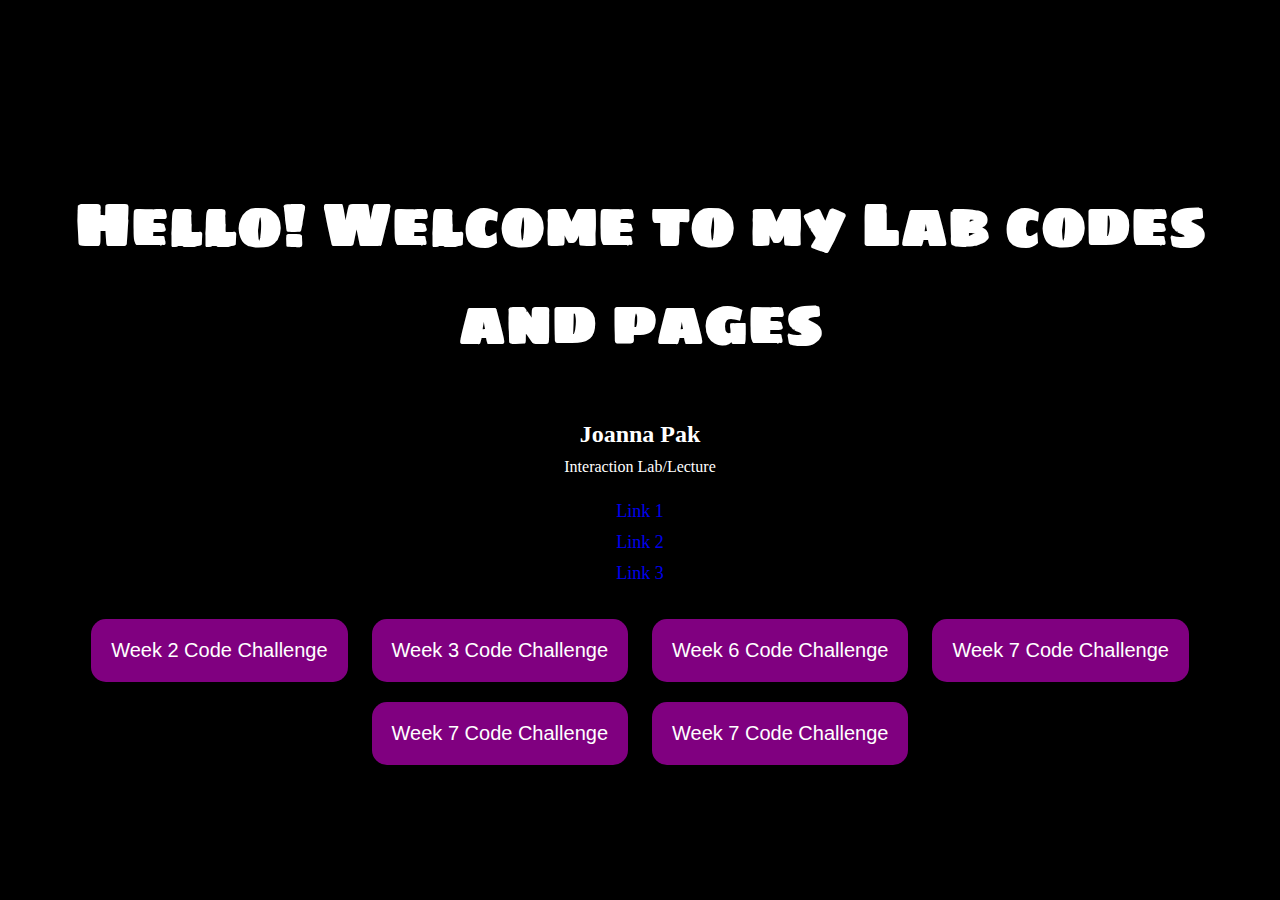
<file: index.html>
<!DOCTYPE html>
<html lang="en">
<head>
    <meta charset="UTF-8">
    <meta name="viewport" content="width=device-width, initial-scale=1.0">
    <link rel="stylesheet" href="index.css">


    <link rel="preconnect" href="https://fonts.googleapis.com">
	<link rel="preconnect" href="https://fonts.gstatic.com" crossorigin>
	<link href="https://fonts.googleapis.com/css2?family=Sigmar+One&display=swap" rel="stylesheet">

	<link rel="preconnect" href="https://fonts.googleapis.com">
	<link rel="preconnect" href="https://fonts.gstatic.com" crossorigin>
	<link href="https://fonts.googleapis.com/css2?family=Spline+Sans+Mono:ital,wght@0,300..700;1,300..700&display=swap" rel="stylesheet">
	
    
    <title>Interaction Lab/Lecture</title>
</head>
<body>
    <div class="content">
        <h1>Hello! Welcome to my Lab codes and pages</h1>

        <h2>Joanna Pak</h2>

        <p>Interaction Lab/Lecture</p>

        <div class="links">
            <a href="Lecture Week 1/link1.html">Link 1</a>
            <a href="Lecture Week 1/link2.html">Link 2</a>
            <a href="Lecture Week 1/link3.html">Link 3</a>
        </div>

        <button onclick="window.location.href='Lecture Week 2/example-demo-1.html'">Week 2 Code Challenge</button>
        <button onclick="window.location.href='Lecture Week 3/example-demo-1 (1).html'">Week 3 Code Challenge</button>
        <button onclick="window.location.href='Lecture Week 6/lecture6.html'">Week 6 Code Challenge</button>        
        <button onclick="window.location.href='Lecture Week 7/index.html'">Week 7 Code Challenge</button>                <button onclick="window.location.href='Lecture Week 7/index.html'">Week 7 Code Challenge</button>        
        <button onclick="window.location.href='Lecture Week 8/index.html'">Week 7 Code Challenge</button>        


    </div>
</body>
</html>
</file>
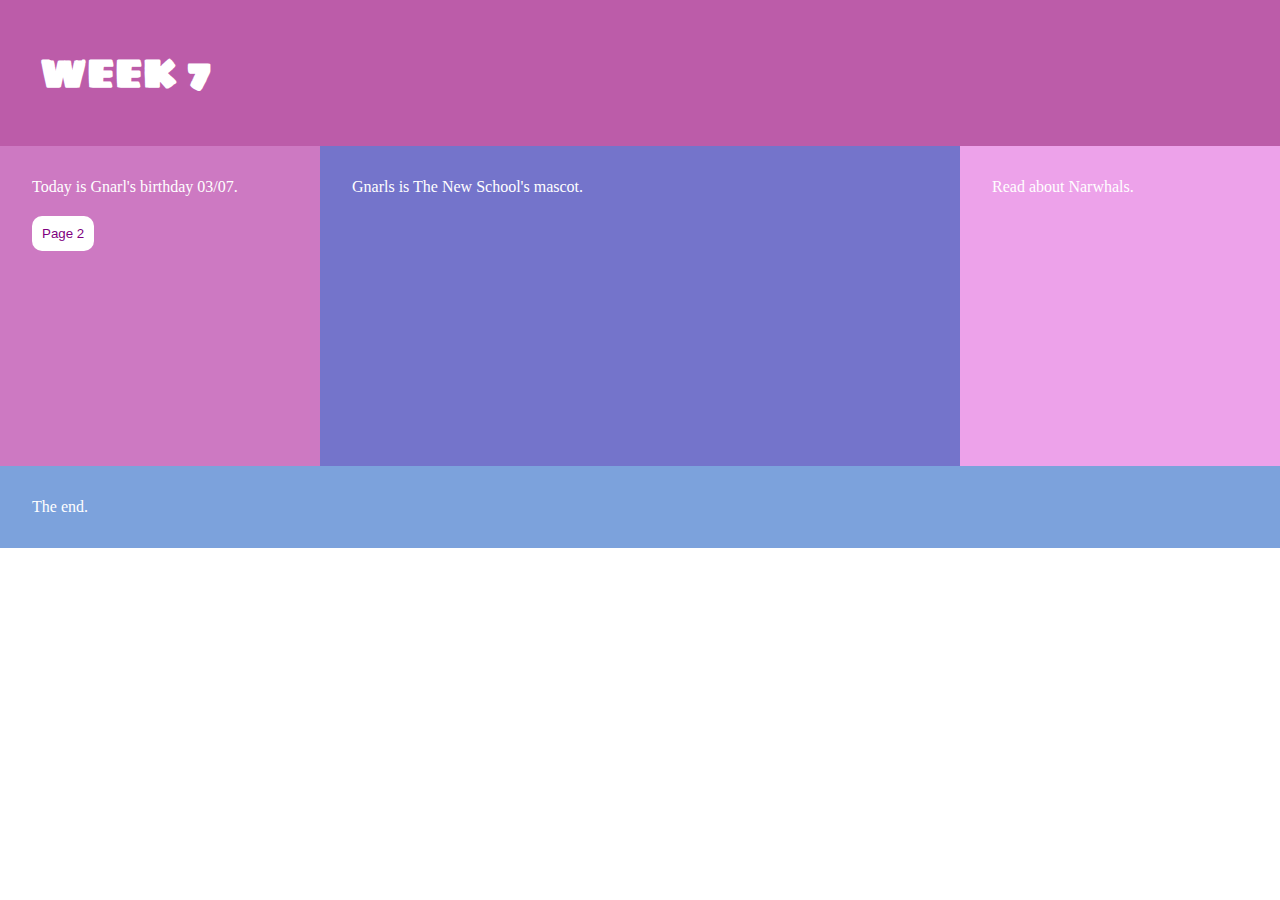
<file: Lecture Week 7/index.html>
<!DOCTYPE html>
<html lang="en">
<head>
    <meta charset="UTF-8">
    <meta name="viewport" content="width=device-width, initial-scale=1.0">
    <link rel="stylesheet" href="index.css">

    <link rel="preconnect" href="https://fonts.googleapis.com">
	<link rel="preconnect" href="https://fonts.gstatic.com" crossorigin>
	<link href="https://fonts.googleapis.com/css2?family=Sigmar+One&display=swap" rel="stylesheet">

	<link rel="preconnect" href="https://fonts.googleapis.com">
	<link rel="preconnect" href="https://fonts.gstatic.com" crossorigin>
	<link href="https://fonts.googleapis.com/css2?family=Spline+Sans+Mono:ital,wght@0,300..700;1,300..700&display=swap" rel="stylesheet">

    <title>Flexbox</title>

</head>
<body>
    <div class="envelope">
        <header>
            WEEK 7
        </header>
        <section>
            <div class="sidecol">
                Today is Gnarl's birthday 03/07.
                <button onclick="window.location.href='lectureweek7.html'">Page 2</button>        

            </div>
            <div class="maincol">
                Gnarls is The New School's mascot. 
            </div>
            <div class="sidecol2">
                Read about Narwhals.
            </div>
        </section>

        <div class="bigfoot">
            <footer>
                The end.
            </footer>
        </div>
    </div>
</body>
</html>
</file>
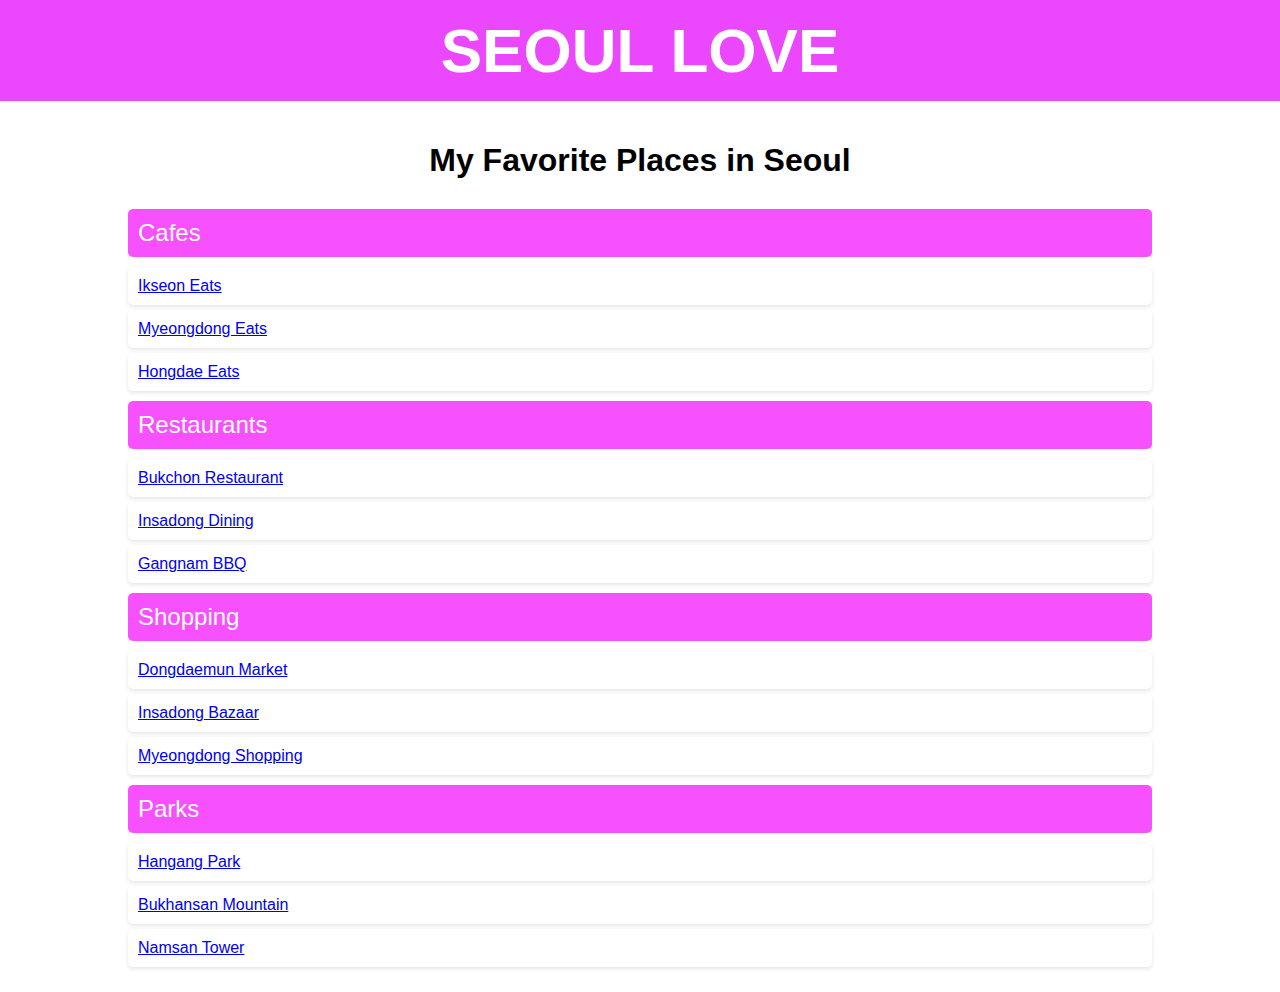
<file: Lecture Week 8/index.html>
<!DOCTYPE html>
<html lang="en">
<head>
    <meta charset="UTF-8">
    <meta name="viewport" content="width=device-width, initial-scale=1.0">
    <title>My Favorite Places in Seoul</title>
    <style>
        body, html {
            margin: 0;
            padding: 0;
            font-family: Arial, sans-serif;
            background-color: #ffffff;
        }

        .header {
            position: sticky;
            top: 0;
            background-color: #ea47ff;
            color: white;
            padding: 15px 0;
            text-align: center;
            font-size: 62px;
            font-weight: bold;
            z-index: 1000;

        }

        .container {
            width: 80%;
            margin: 0 auto;
            padding: 20px;
        }

        h1 {
            text-align: center;
            margin-bottom: 30px;
        }

        .category {
            font-size: 24px;
            background-color: #f650ff;
            color: white;
            padding: 10px;
            margin: 10px 0;
            border-radius: 5px;
        }

        .category.sticky {
            position: sticky;
            top: 0;
            background-color: #ff47f3;
            box-shadow: 0 4px 6px rgba(0, 0, 0, 0.1);
        }

        .places-list {
            list-style-type: none;
            padding-left: 0;
            margin: 0;
        }

        .places-list li {
            background-color: white;
            margin: 5px 0;
            padding: 10px;
            border-radius: 5px;
            box-shadow: 0 2px 4px rgba(0, 0, 0, 0.1);
            transition: transform 0.3s ease;
        }

        .places-list li:hover {
            transform: translateX(10px);
        }

        .category-title {
            margin-top: 30px;
            font-size: 28px;
            text-align: center;
        }

    </style>
</head>
<body>

    <div class="header">
        SEOUL LOVE
    </div>

    <div class="container">
        <h1>My Favorite Places in Seoul</h1>
        
        <div class="category">
            Cafes
        </div>
        <ul class="places-list">
            <li><a href="#ikseon-eats">Ikseon Eats</a></li>
            <li><a href="#myeongdong-eats">Myeongdong Eats</a></li>
            <li><a href="#hongdae-eats">Hongdae Eats</a></li>
        </ul>

        <div class="category">
            Restaurants
        </div>
        <ul class="places-list">
            <li><a href="#bukchon-restaurant">Bukchon Restaurant</a></li>
            <li><a href="#insadong-dining">Insadong Dining</a></li>
            <li><a href="#gangnam-bbq">Gangnam BBQ</a></li>
        </ul>

        <div class="category">
            Shopping
        </div>
        <ul class="places-list">
            <li><a href="#dongdaemun-market">Dongdaemun Market</a></li>
            <li><a href="#insadong-bazaar">Insadong Bazaar</a></li>
            <li><a href="#myeongdong-shopping">Myeongdong Shopping</a></li>
        </ul>

        <div class="category">
            Parks
        </div>
        <ul class="places-list">
            <li><a href="#hangang-park">Hangang Park</a></li>
            <li><a href="#bukhansan-mountain">Bukhansan Mountain</a></li>
            <li><a href="#namsan-tower">Namsan Tower</a></li>
        </ul>

    </div>

</body>
</html>
</file>
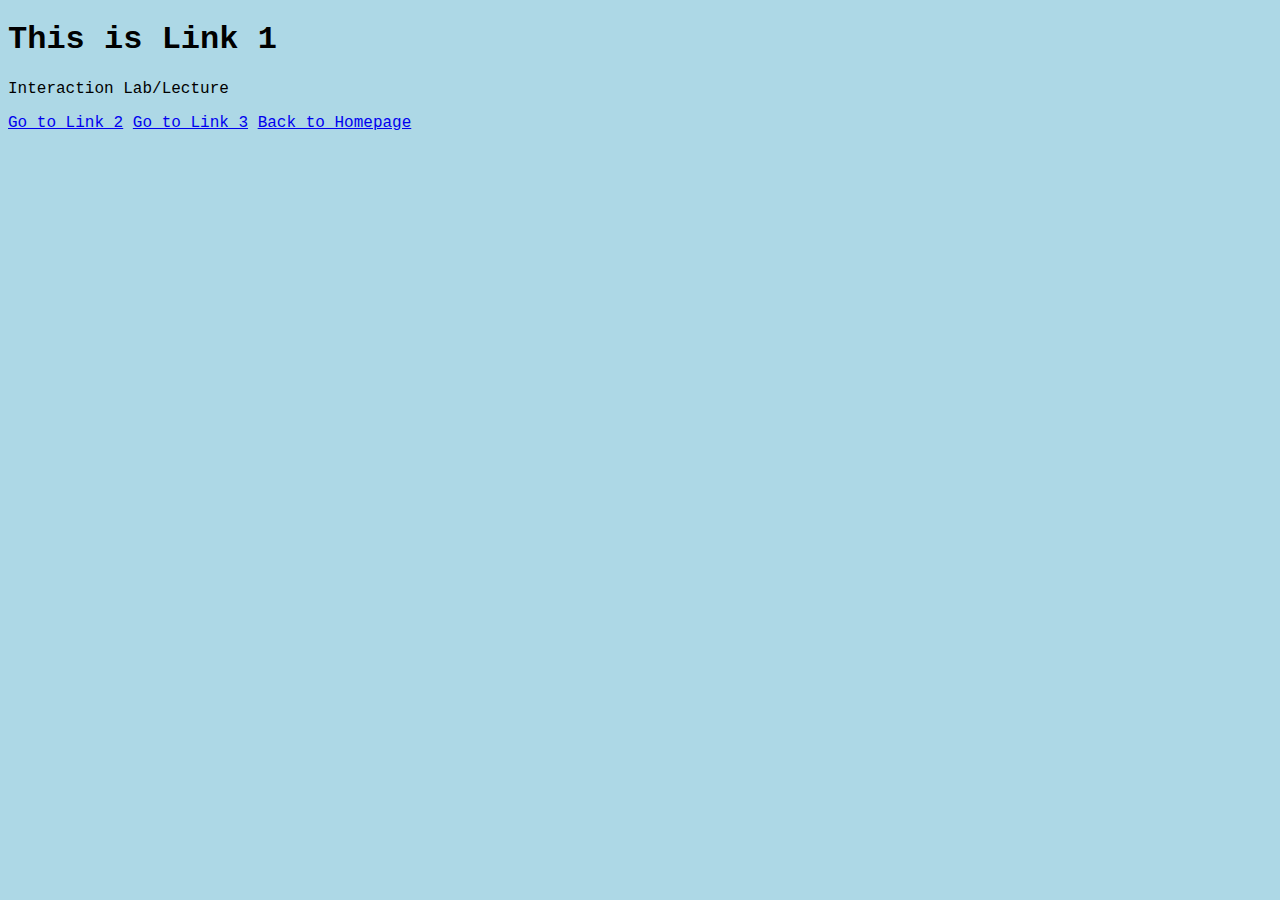
<file: link1.html>
<!DOCTYPE html>
<html lang="en"> 
<head>
    <meta charset="UTF-8">
    <meta name="viewport" content="width=device-width, initial-scale=1.0">
    <title>Interaction Lab/Lecture</title>
</head>
<body>
    <style>
        body{
            background-color: lightblue;
            font-family: 'Courier New', Courier, monospace;
        }
    </style>

    <h1>This is Link 1</h1>
    <p>Interaction Lab/Lecture</p>

    <a href="link2.html">Go to Link 2</a>
    <a href="link3.html">Go to Link 3</a>
    <a href="index.html">Back to Homepage</a>
</body>

</html>
</file>
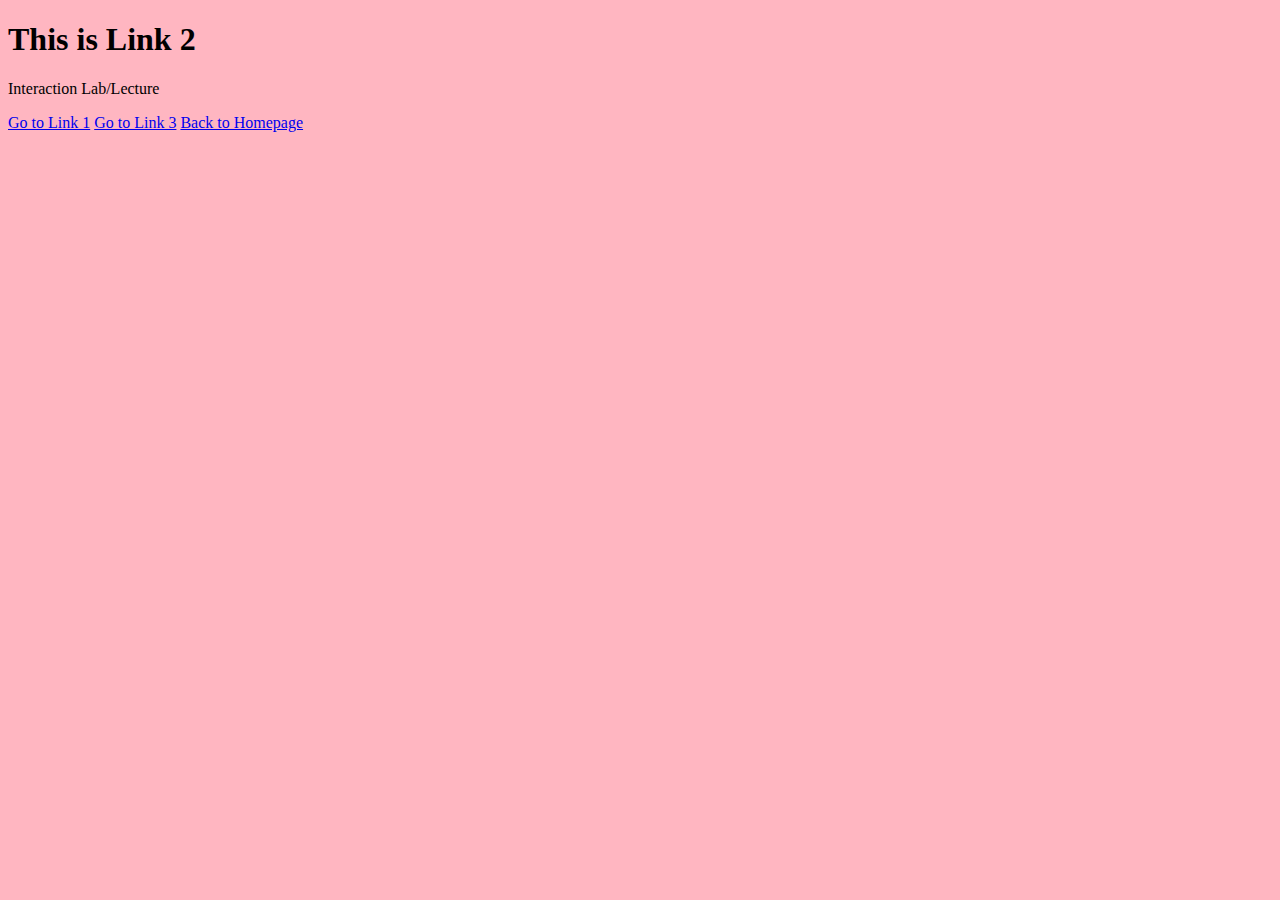
<file: link2.html>
<!DOCTYPE html>
<html lang="en"> 
<head>
    <meta charset="UTF-8">
    <meta name="viewport" content="width=device-width, initial-scale=1.0">
    <title>Interaction Lab/Lecture</title>
</head>
<body>

    <style>
        body{
            background-color: lightpink;
            font-family: 'Times New Roman', Times, serif;
        }
    </style>

    
    <h1>This is Link 2</h1>
    <p>Interaction Lab/Lecture</p>
    <a href="link1.html">Go to Link 1</a>
    <a href="link3.html">Go to Link 3</a>
    <a href="index.html">Back to Homepage</a>
</body>    
</html>
</file>
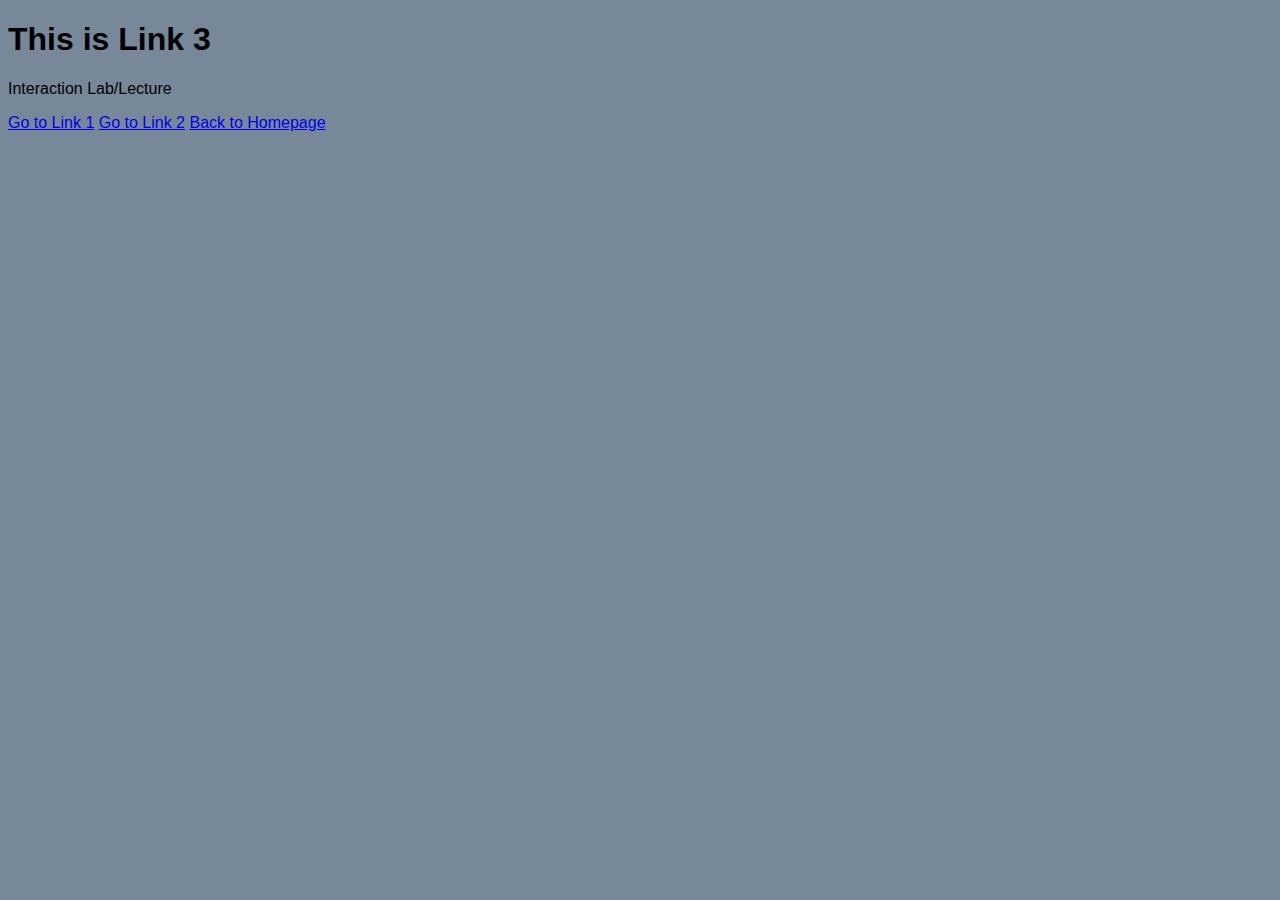
<file: link3.html>
<!DOCTYPE html>
<html lang="en"> 
<head>
    <meta charset="UTF-8">
    <meta name="viewport" content="width=device-width, initial-scale=1.0">
    <title>Interaction Lab/Lecture</title>
</head>
<body>

    <style>
        body {
            background-color: lightslategray;
            font-family: Impact, Haettenschweiler, 'Arial Narrow Bold', sans-serif;
        }
    </style>
    
    <h1>This is Link 3</h1>
    <p>Interaction Lab/Lecture</p>
    <a href="link1.html">Go to Link 1</a>
    <a href="link2.html">Go to Link 2</a>
    <a href="index.html">Back to Homepage</a>
</body>    
</html>
</file>
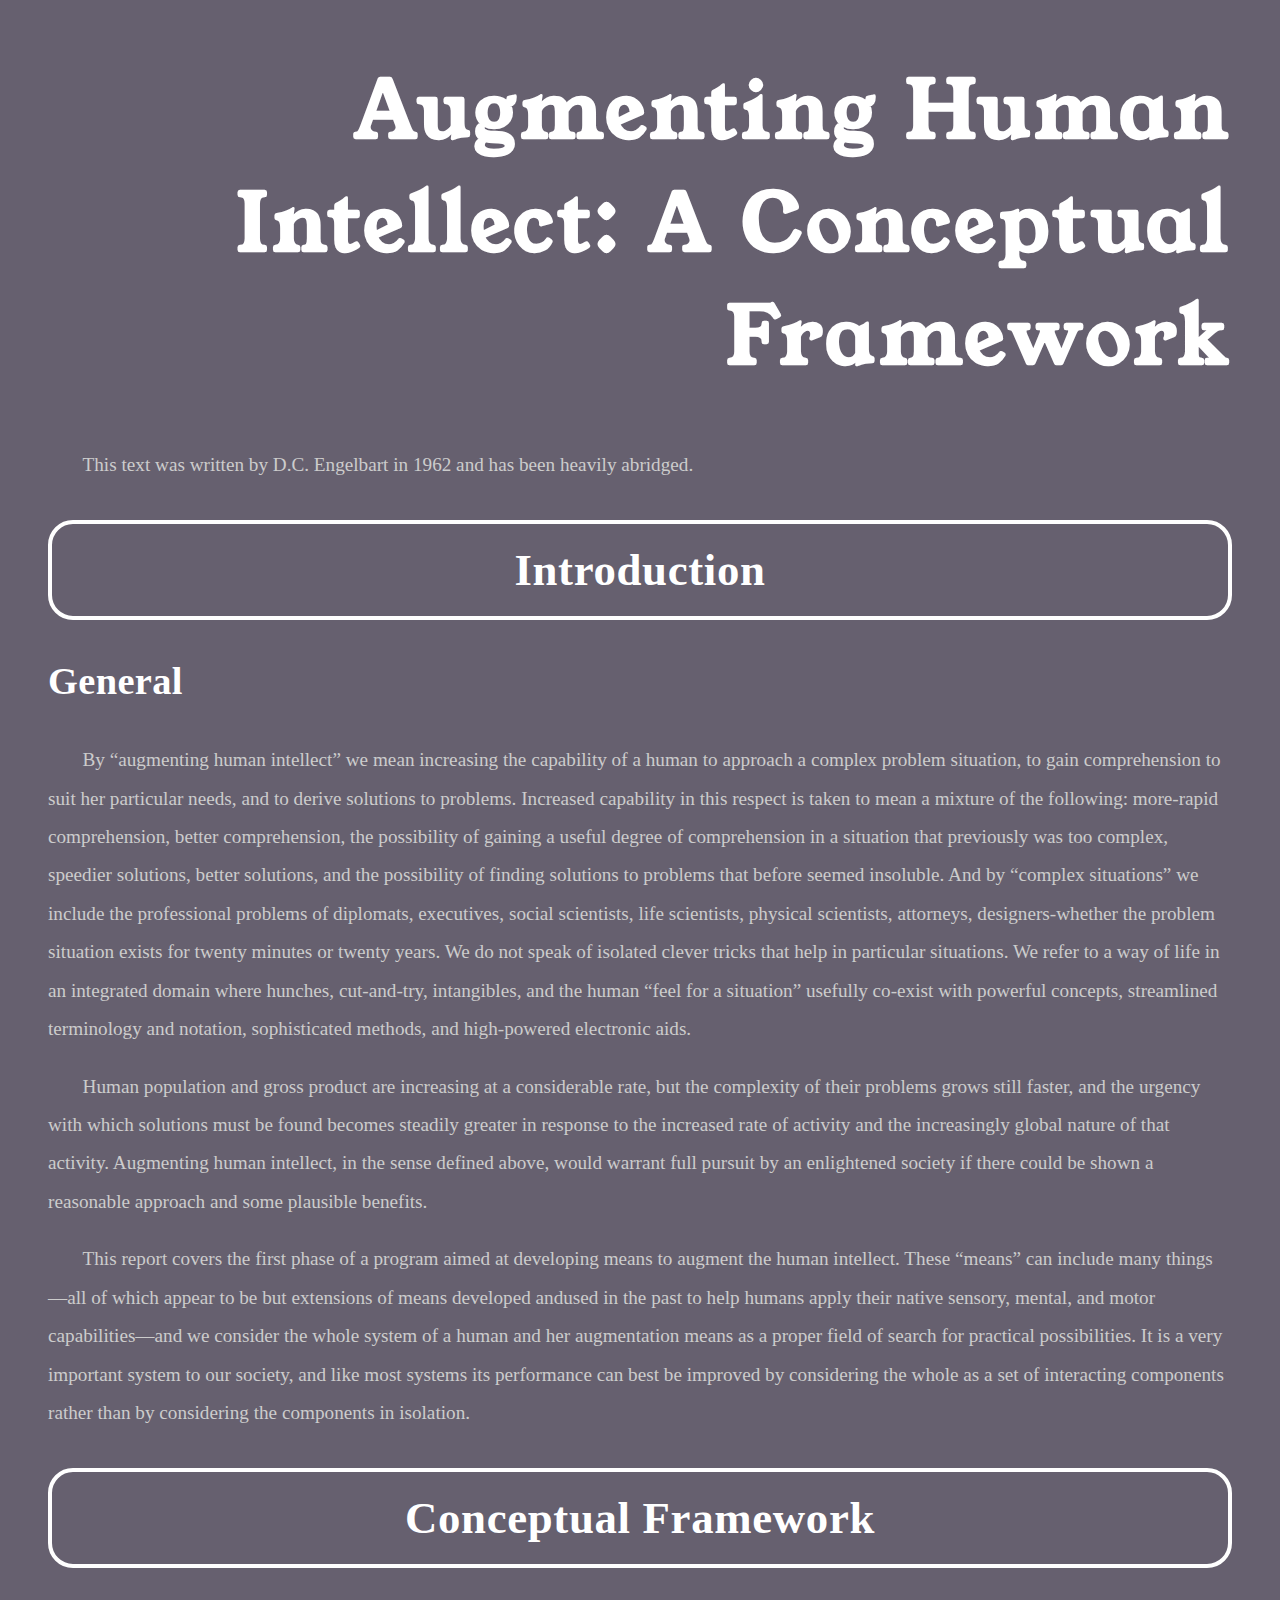
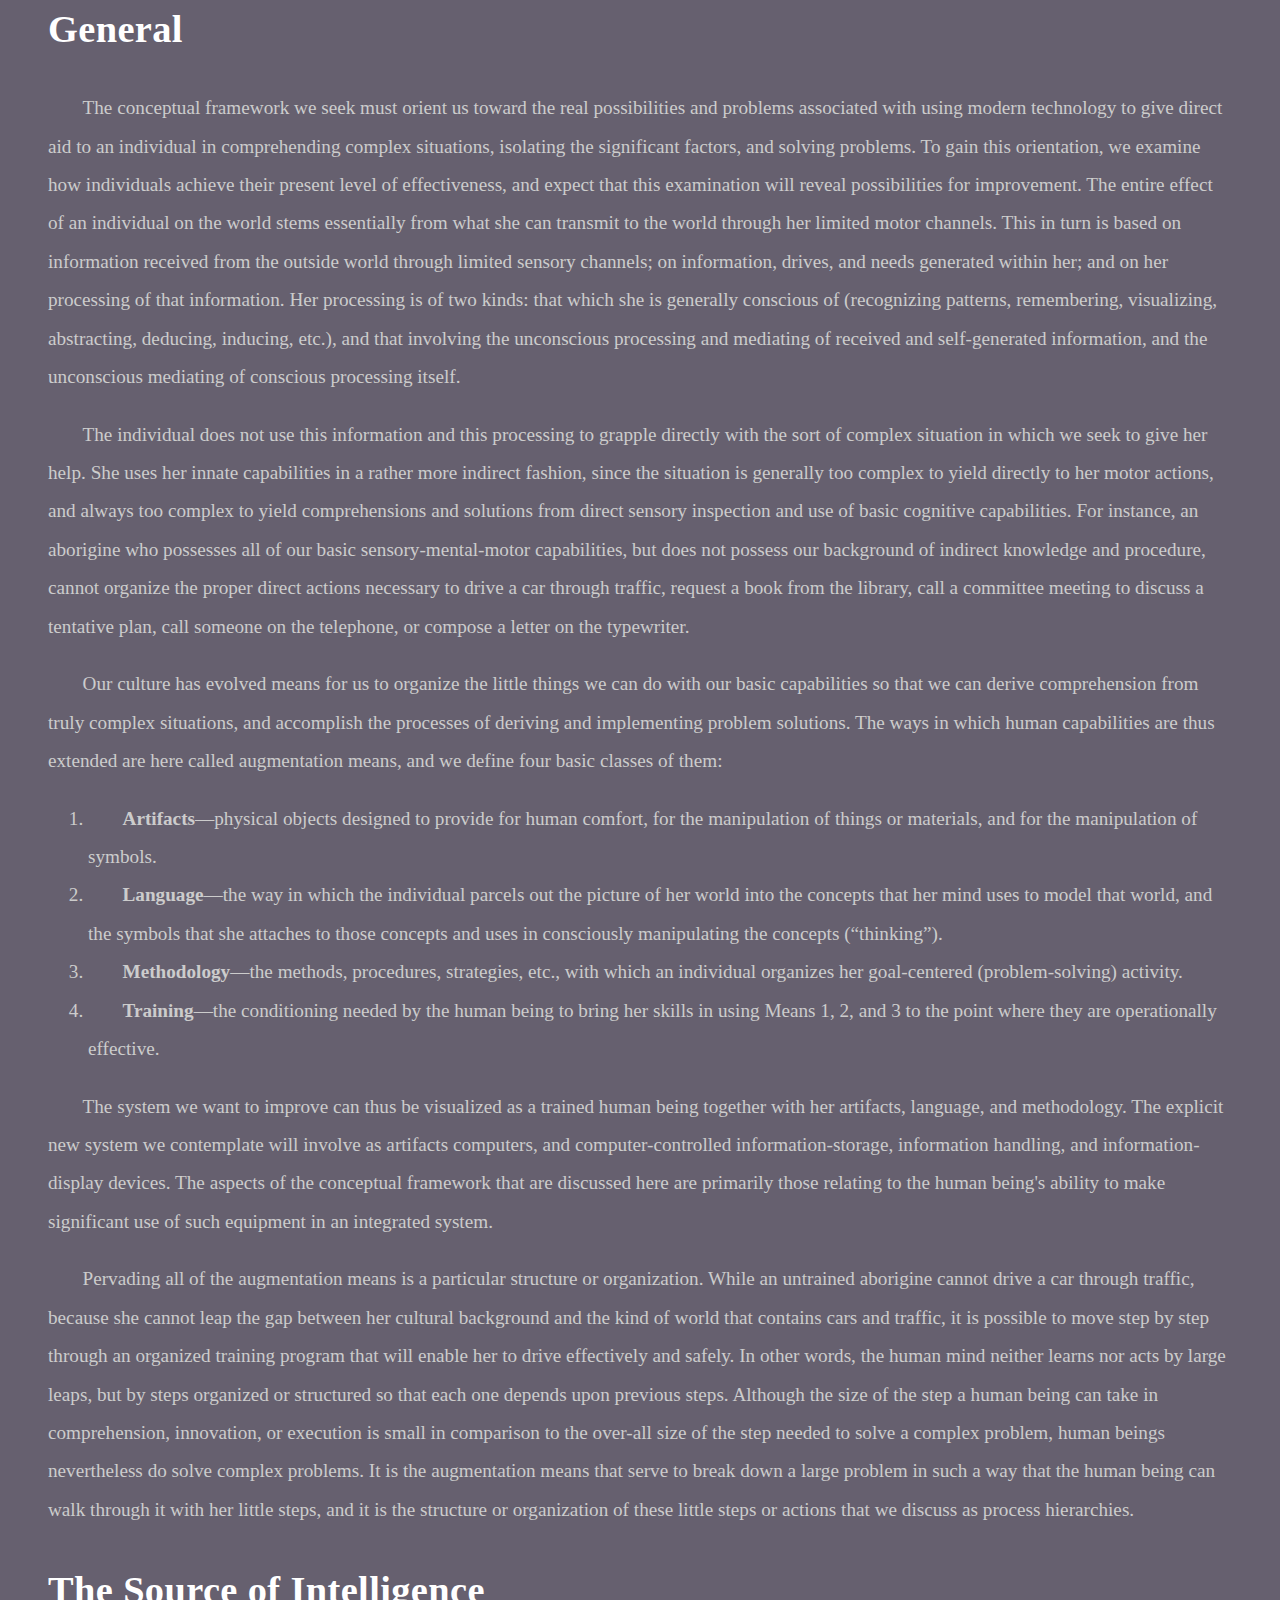
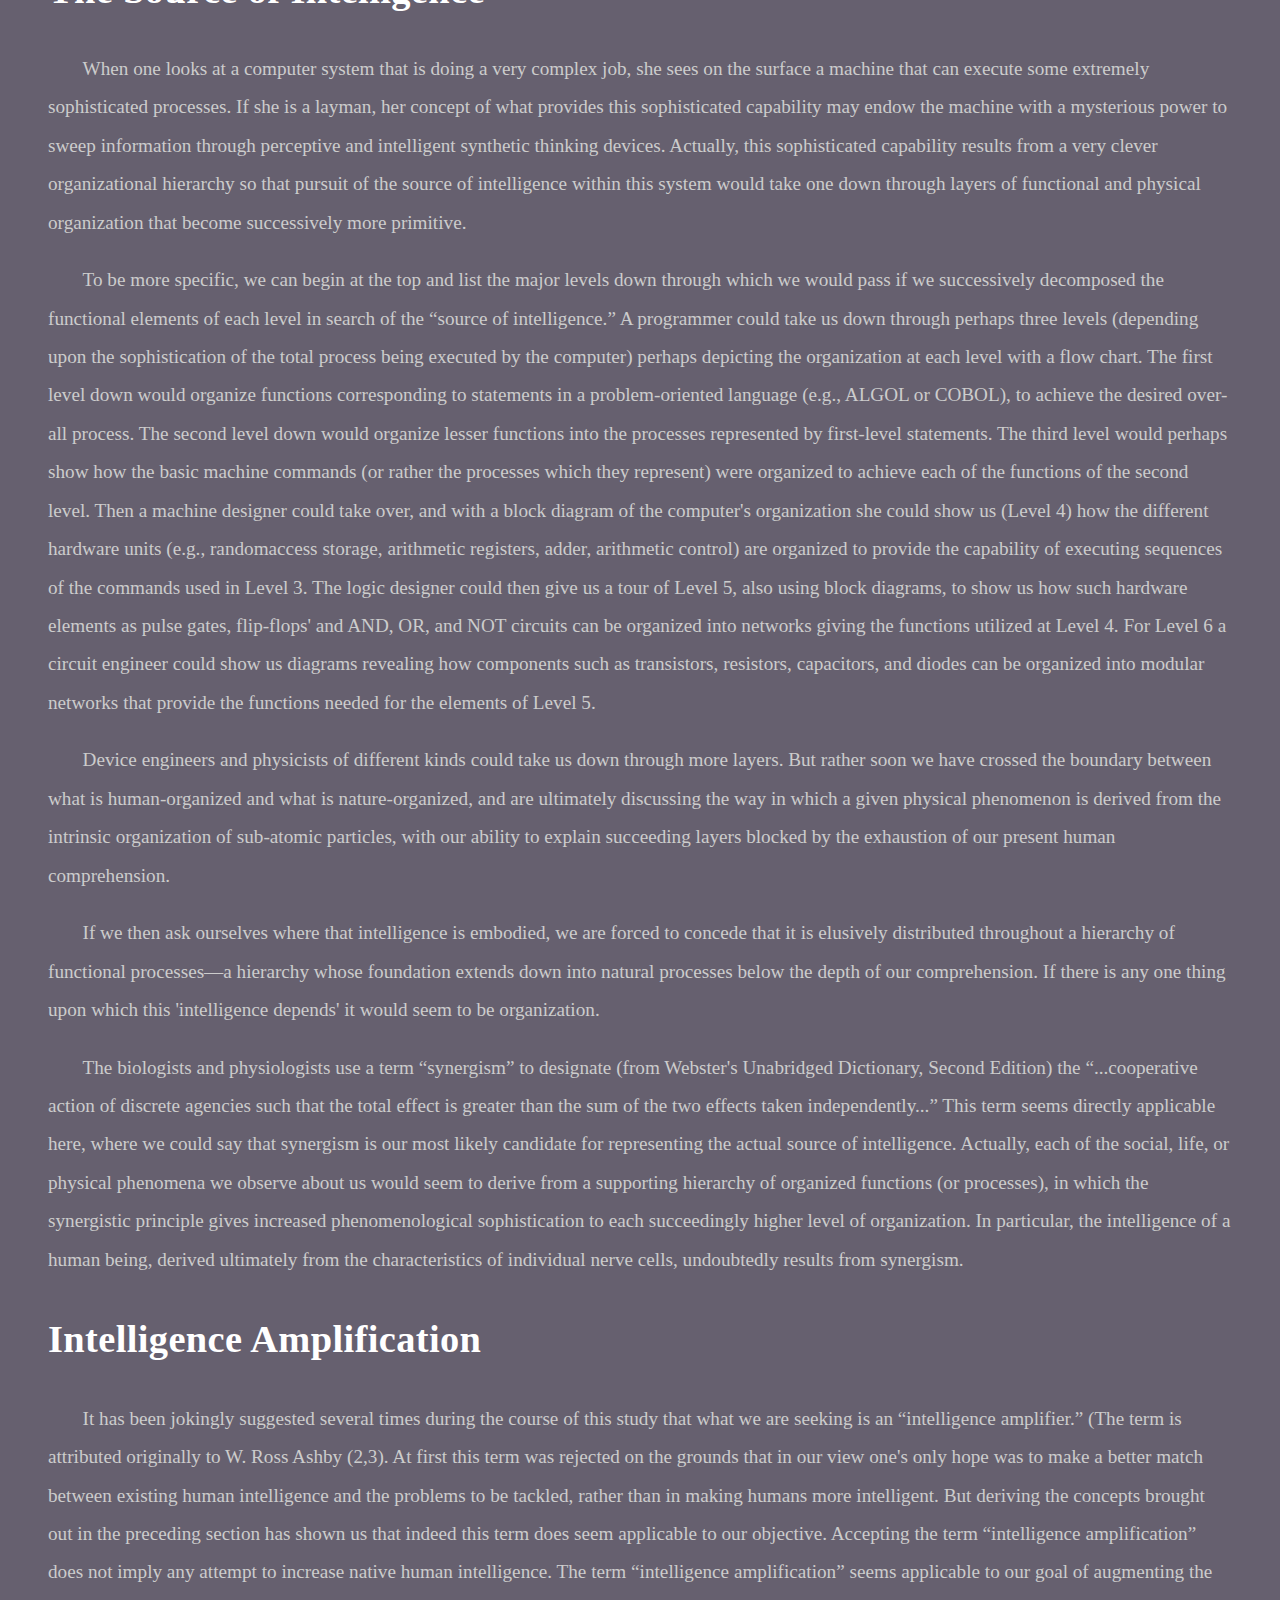
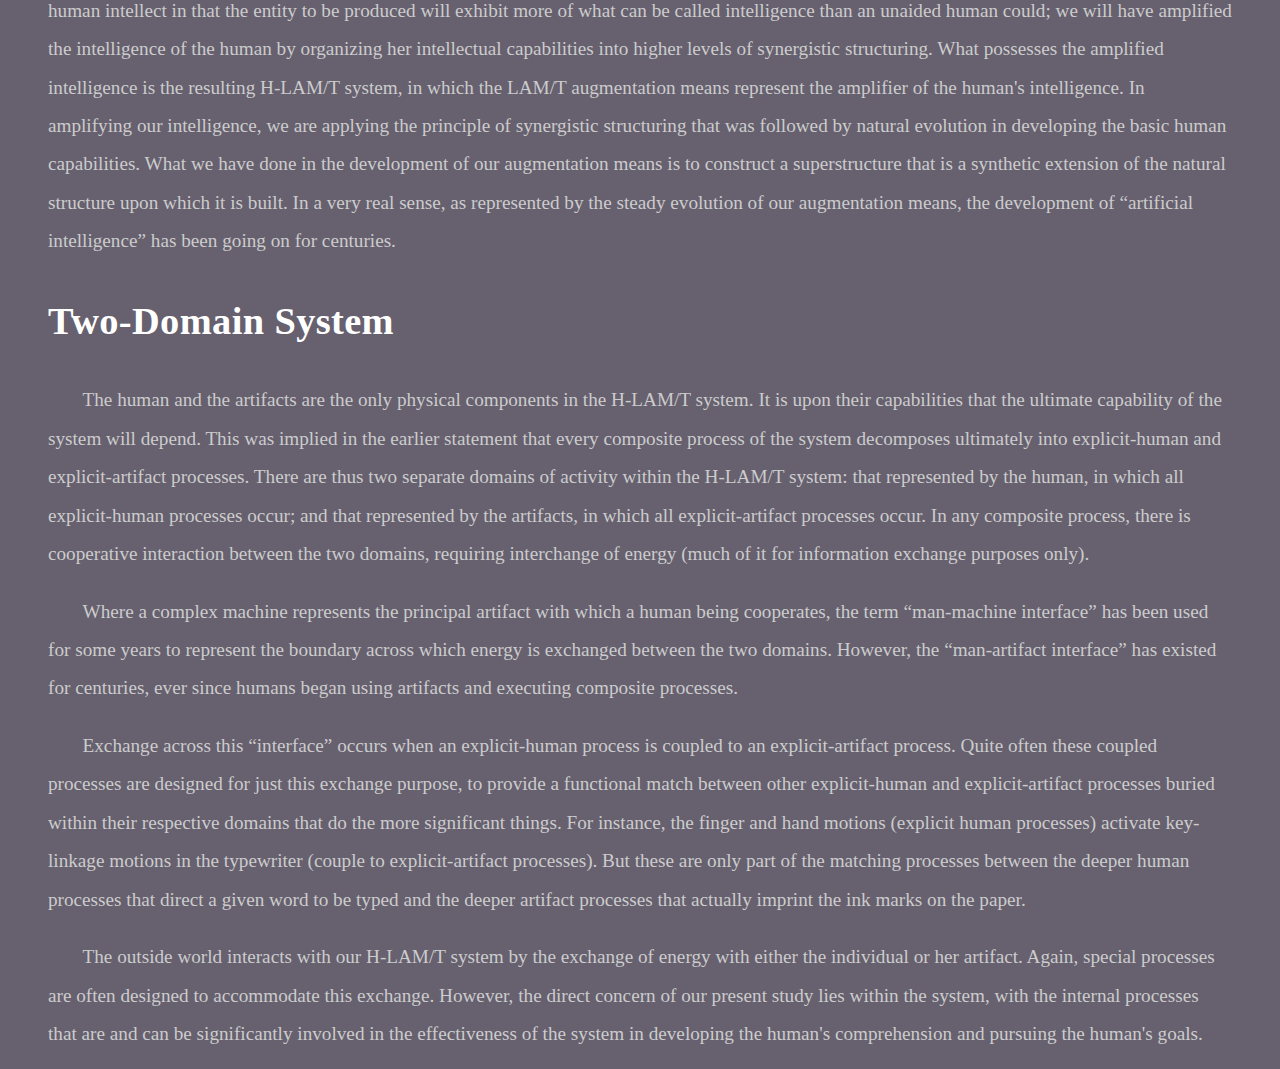
<file: Lecture Week 2/example-demo-1.html>
<!DOCTYPE html>
<html lang="en">
<head>
	<meta charset="UTF-8">
	<meta name="viewport" content="width=device-width, initial-scale=1.0">
	<title>A complete HTML document with an external CSS stylesheet</title>

	<!-- You will need a stylesheet titled main.css in the same folder as your .html document -->
	<link rel="stylesheet" href="main.css">
	
	<link rel="preconnect" href="https://fonts.googleapis.com">
	<link rel="preconnect" href="https://fonts.gstatic.com" crossorigin>
	<link href="https://fonts.googleapis.com/css2?family=Young+Serif&display=swap" rel="stylesheet">

</head>
<body>
	<h1>Augmenting Human Intellect: A Conceptual Framework</h1>
	<p>This text was written by D.C. Engelbart in 1962 and has been heavily abridged.</p>
	<h2>Introduction</h2>
	<h3>General</h3>
	<p>By “augmenting human intellect” we mean increasing the capability of a human to approach a complex problem situation, to gain comprehension to suit her particular needs, and to derive solutions to problems. Increased capability in this respect is taken to mean a mixture of the following: more-rapid comprehension, better comprehension, the possibility of gaining a useful degree of comprehension in a situation that previously was too complex, speedier solutions, better solutions, and the possibility of finding solutions to problems that before seemed insoluble. And by “complex situations” we include the professional problems of diplomats, executives, social scientists, life scientists, physical scientists, attorneys, designers-whether the problem situation exists for twenty minutes or twenty years. We do not speak of isolated clever tricks that help in particular situations. We refer to a way of life in an integrated domain where hunches, cut-and-try, intangibles, and the human “feel for a situation” usefully co-exist with powerful concepts, streamlined terminology and notation, sophisticated methods, and high-powered electronic aids.</p>
	<p>Human population and gross product are increasing at a considerable rate, but the complexity of their problems grows still faster, and the urgency with which solutions must be found becomes steadily greater in response to the increased rate of activity and the increasingly global nature of that activity. Augmenting human intellect, in the sense defined above, would
	warrant full pursuit by an enlightened society if there could be shown a reasonable approach and some plausible benefits.</p>
	<p>This report covers the first phase of a program aimed at developing means to augment the human intellect. These “means” can include many things—all of which appear to be but extensions of means developed andused in the past to help humans apply their native sensory, mental, and motor capabilities—and we consider the whole system of a human and her augmentation means as a proper field of search for practical possibilities. It is a very important system to our society, and like most systems its performance can best be improved by considering the whole as a set of interacting components rather than by considering the components in isolation.</p>
	<h2>Conceptual Framework</h2>
	<h3>General</h3>
	<p>The conceptual framework we seek must orient us toward the real possibilities and problems associated with using modern technology to give direct aid to an individual in comprehending complex situations, isolating the significant factors, and solving problems. To gain this orientation, we examine how individuals achieve their present level of effectiveness, and expect that this examination will reveal possibilities for improvement. The entire effect of an individual on the world stems essentially from what she can transmit to the world through her limited motor channels. This in turn is based on information received from the outside world through limited sensory channels; on information, drives, and needs generated within her; and on her processing of that information. Her processing is of two kinds: that which she is generally conscious of (recognizing patterns, remembering, visualizing, abstracting, deducing, inducing, etc.), and that involving the unconscious processing and mediating of received and self-generated information, and the unconscious mediating of conscious processing itself.</p>
	<p>The individual does not use this information and this processing to grapple directly with the sort of complex situation in which we seek to give her help. She uses her innate capabilities in a rather more indirect fashion, since the situation is generally too complex to yield directly to her motor actions, and always too complex to yield comprehensions and solutions from direct sensory inspection and use of basic cognitive capabilities. For instance, an aborigine who possesses all of our basic sensory-mental-motor capabilities, but does not possess our background of indirect knowledge and procedure, cannot organize the proper direct actions necessary to drive a car through traffic, request a book from the library, call a committee meeting to discuss a tentative plan, call someone on the telephone, or compose a letter on the typewriter.</p>
	<p>Our culture has evolved means for us to organize the little things we can do with our basic capabilities so that we can derive comprehension from truly complex situations, and accomplish the processes of deriving and implementing problem solutions. The ways in which human capabilities are thus extended are here called augmentation means, and we define four basic classes of them:</p>
	<ol>
		<li><strong>Artifacts</strong>—physical objects designed to provide for human comfort, for the manipulation of things or materials, and for the manipulation of symbols.</li>
		<li><strong>Language</strong>—the way in which the individual parcels out the picture of her world into the
		concepts that her mind uses to model that world, and the symbols that she attaches to those concepts and uses in consciously manipulating the concepts (“thinking”).</li>
		<li><strong>Methodology</strong>—the methods, procedures, strategies, etc., with which an individual organizes her goal-centered (problem-solving) activity.</li>
		<li><strong>Training</strong>—the conditioning needed by the human being to bring her skills in using Means 1, 2, and 3 to the point where they are operationally effective.</li>
	</ol>
	<p>The system we want to improve can thus be visualized as a trained human being together with her artifacts, language, and methodology. The explicit new system we contemplate will involve as artifacts computers, and computer-controlled information-storage, information handling, and information-display devices. The aspects of the conceptual framework that are discussed here are primarily those relating to the human being's ability to make significant use of such equipment in an integrated system.</p>
	<p>Pervading all of the augmentation means is a particular structure or organization. While an untrained aborigine cannot drive a car through traffic, because she cannot leap the gap between her cultural background and the kind of world that contains cars and traffic, it is possible to move step by step through an organized training program that will enable her to drive effectively and safely. In other words, the human mind neither learns nor acts by large leaps, but by steps organized or structured so that each one depends upon previous steps. Although the size of the step a human being can take in comprehension, innovation, or execution is small in comparison to the over-all size of the step needed to solve a complex problem, human beings nevertheless do solve complex problems. It is the augmentation means that serve to break down a large problem in such a way that the human being can walk through it with her little steps, and it is the structure or organization of these little steps or actions that we discuss as process hierarchies.</p>
	<h3>The Source of Intelligence</h3>
	<p>When one looks at a computer system that is doing a very complex job, she sees on the surface a machine that can execute some extremely sophisticated processes. If she is a layman, her concept of what provides this sophisticated capability may endow the machine with a mysterious power to sweep information through perceptive and intelligent synthetic thinking devices. Actually, this sophisticated capability results from a very clever organizational hierarchy so that pursuit of the source of intelligence within this system would take one down through layers of functional and physical organization that become successively more primitive.</p>
	<p>To be more specific, we can begin at the top and list the major levels down through which we would pass if we successively decomposed the functional elements of each level in search of the “source of intelligence.” A programmer could take us down through perhaps three levels (depending upon the sophistication of the total process being executed by the computer) perhaps depicting the organization at each level with a flow chart. The first level down would organize functions corresponding to statements in a problem-oriented language (e.g., ALGOL or COBOL), to achieve the desired over-all process. The second level down would organize lesser functions into the processes represented by first-level statements. The third level would perhaps show how the basic machine commands (or rather the processes which they represent) were organized to achieve each of the functions of the second level. Then a machine designer could take over, and with a block diagram of the computer's organization she could show us (Level 4) how the different hardware units (e.g., randomaccess storage, arithmetic registers, adder, arithmetic control) are organized to provide the capability of executing sequences of the commands used in Level 3. The logic designer could then give us a tour of Level 5, also using block diagrams, to show us how such hardware elements as pulse gates, flip-flops' and AND, OR, and NOT circuits can be organized into networks giving the functions utilized at Level 4. For Level 6 a circuit engineer could show us diagrams revealing how components such as transistors, resistors, capacitors, and diodes can be organized into modular networks that provide the functions needed for the elements of Level 5.</p>
	<p>Device engineers and physicists of different kinds could take us down through more layers. But rather soon we have crossed the boundary between what is human-organized and what is nature-organized, and are ultimately discussing the way in which a given physical phenomenon is derived from the intrinsic organization of sub-atomic particles, with our ability to explain succeeding layers blocked by the exhaustion of our present human comprehension.</p>
	<p>If we then ask ourselves where that intelligence is embodied, we are forced to concede that it is elusively distributed throughout a hierarchy of functional processes—a hierarchy whose foundation extends down into natural processes below the depth of our comprehension. If there is any one thing upon which this 'intelligence depends' it would seem to be organization.</p>
	<p>The biologists and physiologists use a term “synergism” to designate (from Webster's Unabridged Dictionary, Second Edition) the “...cooperative action of discrete agencies such that the total effect is greater than the sum of the two effects taken independently...” This term seems directly applicable here, where we could say that synergism is our most likely candidate for representing the actual source of intelligence. Actually, each of the social, life, or physical phenomena we observe about us would seem to derive from a supporting hierarchy of organized functions (or processes), in which the synergistic principle gives increased phenomenological sophistication to each succeedingly higher level of organization. In particular, the intelligence of a human being, derived ultimately from the characteristics of individual nerve cells, undoubtedly results from synergism.</p>
	<h3>Intelligence Amplification</h3>
	<p>It has been jokingly suggested several times during the course of this study that what we are seeking is an “intelligence amplifier.” (The term is attributed originally to W. Ross Ashby (2,3). At first this term was rejected on the grounds that in our view one's only hope was to make a better match between existing human intelligence and the problems to be tackled, rather than in making humans more intelligent. But deriving the concepts brought out in the preceding section has shown us that indeed this term does seem applicable to our objective. Accepting the term “intelligence amplification” does not imply any attempt to increase native human intelligence. The term “intelligence amplification” seems applicable to our goal of augmenting the human intellect in that the entity to be produced will exhibit more of what can be called intelligence than an unaided human could; we will have amplified the intelligence of the human by organizing her intellectual capabilities into higher levels of synergistic structuring. What possesses the amplified intelligence is the resulting H-LAM/T system, in which the LAM/T augmentation means represent the amplifier of the human's intelligence. In amplifying our intelligence, we are applying the principle of synergistic structuring that was followed by natural evolution in developing the basic human capabilities. What we have done in the development of our augmentation means is to construct a superstructure that is a synthetic extension of the natural structure upon which it is built. In a very real sense, as represented by the steady evolution of our augmentation means, the development of “artificial intelligence” has been going on for centuries.</p>
	<h3>Two-Domain System</h3>
	<p>The human and the artifacts are the only physical components in the H-LAM/T system. It is upon their capabilities that the ultimate capability of the system will depend. This was implied in the earlier statement that every composite process of the system decomposes ultimately into explicit-human and explicit-artifact processes. There are thus two separate domains of activity within the H-LAM/T system: that represented by the human, in which all explicit-human processes occur; and that represented by the artifacts, in which all explicit-artifact processes occur. In any composite process, there is cooperative interaction between the two domains, requiring interchange of energy (much of it for information exchange purposes only). </p>
	<p>Where a complex machine represents the principal artifact with which a human being cooperates, the term “man-machine interface” has been used for some years to represent the boundary across which energy is exchanged between the two domains. However, the “man-artifact interface” has existed for centuries, ever since humans began using artifacts and executing composite processes.</p>
	<p>Exchange across this “interface” occurs when an explicit-human process is coupled to an explicit-artifact process. Quite often these coupled processes are designed for just this exchange purpose, to provide a functional match between other explicit-human and explicit-artifact processes buried within their respective domains that do the more significant things. For instance, the finger and hand motions (explicit human processes) activate key-linkage motions in the typewriter (couple to explicit-artifact processes). But these are only part of the matching processes between the deeper human processes that direct a given word to be typed and the deeper artifact processes that actually imprint the ink marks on the paper.</p>
	<p>The outside world interacts with our H-LAM/T system by the exchange of energy with either the individual or her artifact. Again, special processes are often designed to accommodate this exchange. However, the direct concern of our present study lies within the system, with the internal processes that are and can be significantly involved in the effectiveness of the system in developing the human's comprehension and pursuing the human's goals.</p>
</body>
</html>
</file>
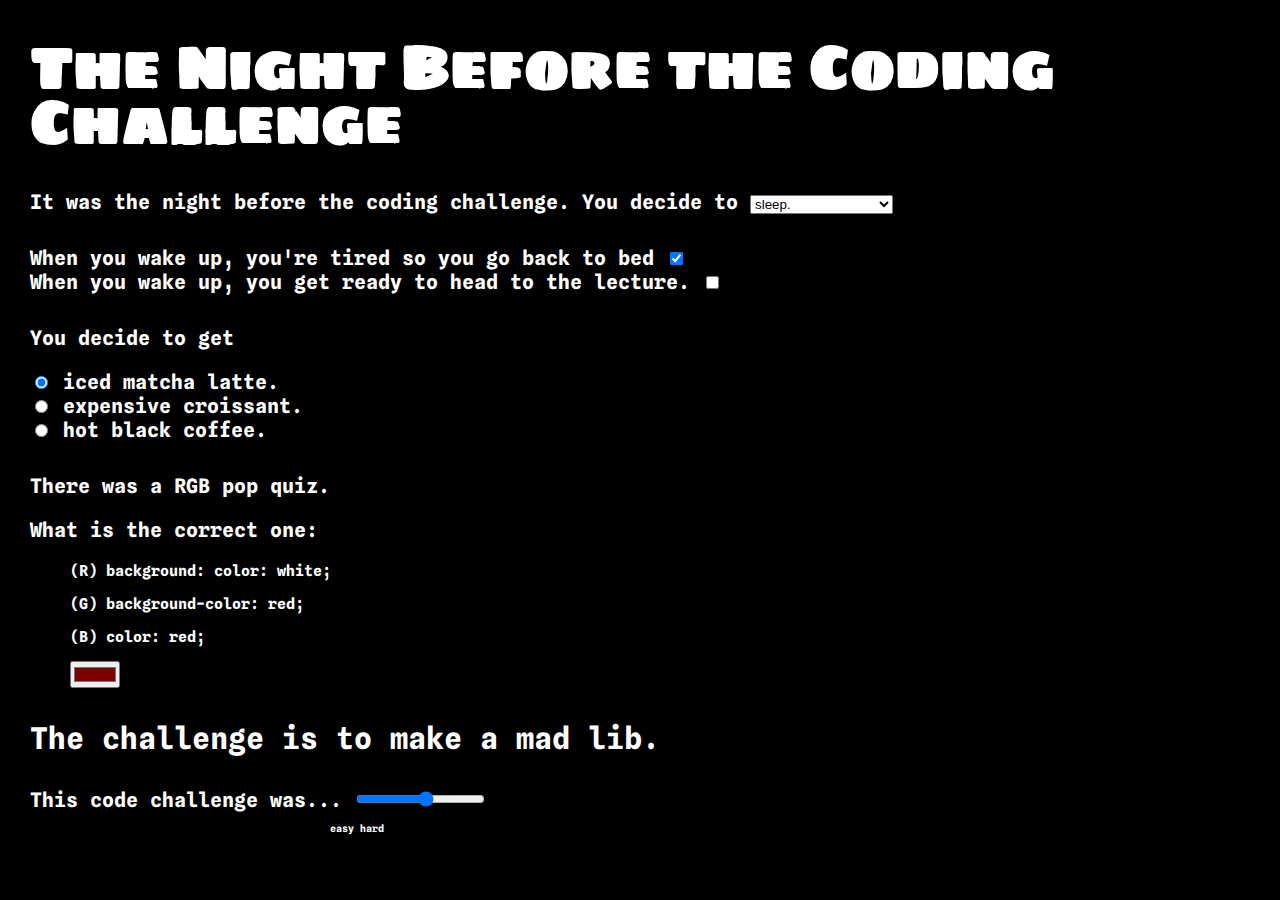
<file: Lecture Week 6/lecture6.html>
<!DOCTYPE html>
<html lang="en">
<head>
	<meta charset="UTF-8">
	<meta name="viewport" content="width=device-width, initial-scale=1.0">
	<title>Sample Form Elements</title>
	<link rel="stylesheet" href="lecture.css">

	<link rel="preconnect" href="https://fonts.googleapis.com">
	<link rel="preconnect" href="https://fonts.gstatic.com" crossorigin>
	<link href="https://fonts.googleapis.com/css2?family=Sigmar+One&display=swap" rel="stylesheet">

	<link rel="preconnect" href="https://fonts.googleapis.com">
	<link rel="preconnect" href="https://fonts.gstatic.com" crossorigin>
	<link href="https://fonts.googleapis.com/css2?family=Spline+Sans+Mono:ital,wght@0,300..700;1,300..700&display=swap" rel="stylesheet">
	
	<style>
		.box {
			margin: 2rem 0;
		}
	</style>
</head>
<body>

	<h1>The Night Before the Coding Challenge</h1>

<div class="box">
	<!-- Example of an Input -->
	<label for="night">It was the night before the coding challenge. You decide to</label>
	<select id="night" name="night">
		<option value="dark">sleep.</option>
		<option value="stormy">study.</option>
		<option value="gusty">binge watch a show.</option>
		<!-- Add as many options as needed -->
	</select>
</div>

<div class="box">
	<!-- Example of a Checkbox -->
	<div>
		<label for="odysseus1">When you wake up, you're tired so you go back to bed</label>
		<input type="checkbox" id="odysseus1" name="odysseus1" checked />
	</div>
	<div>
		<label for="odysseus2">When you wake up, you get ready to head to the lecture.</label>
		<input type="checkbox" id="odysseus2" name="odysseus2" />
	</div>
</div>

<div class="box">
	<!-- Example of a Radio Button -->
	<p>You decide to get</p>
	<div>
		<input type="radio" id="sheep" name="cyclops" value="sheep" checked />
		<label for="sheep">iced matcha latte.</label>
	</div>
	<div>
		<input type="radio" id="humans" name="cyclops" value="humans" />
		<label for="humans">expensive croissant.</label>
	</div>
	<div>
		<input type="radio" id="jellyfish" name="cyclops" value="jellyfish" />
		<label for="jellyfish">hot black coffee.</label>
	</div>
</div>


<div class="box">
	<!-- Example of a Color Picker -->
	<p>There was a RGB pop quiz.</p>
	<p>What is the correct one:</p>

	<div class="pmargins">
		<p>(R) background: color: white;</p>
		<p>(G) background-color: red;</p>
		<p>(B) color: red;</p>
	</div>

	<input class="colorbox" type="color" id="body" name="body" value="#7c0202" />
</div>

<h2>The challenge is to make a mad lib. </h2>

<div class="box">
	<!-- Example of a Range Input-->
	<div>
		<span>This code challenge was...</span>
		<input type="range" id="volume" name="volume" min="0" max="11"  />
		<p class="small">easy hard</p>
	</div>
</div>
	
</body>
</html>
</file>
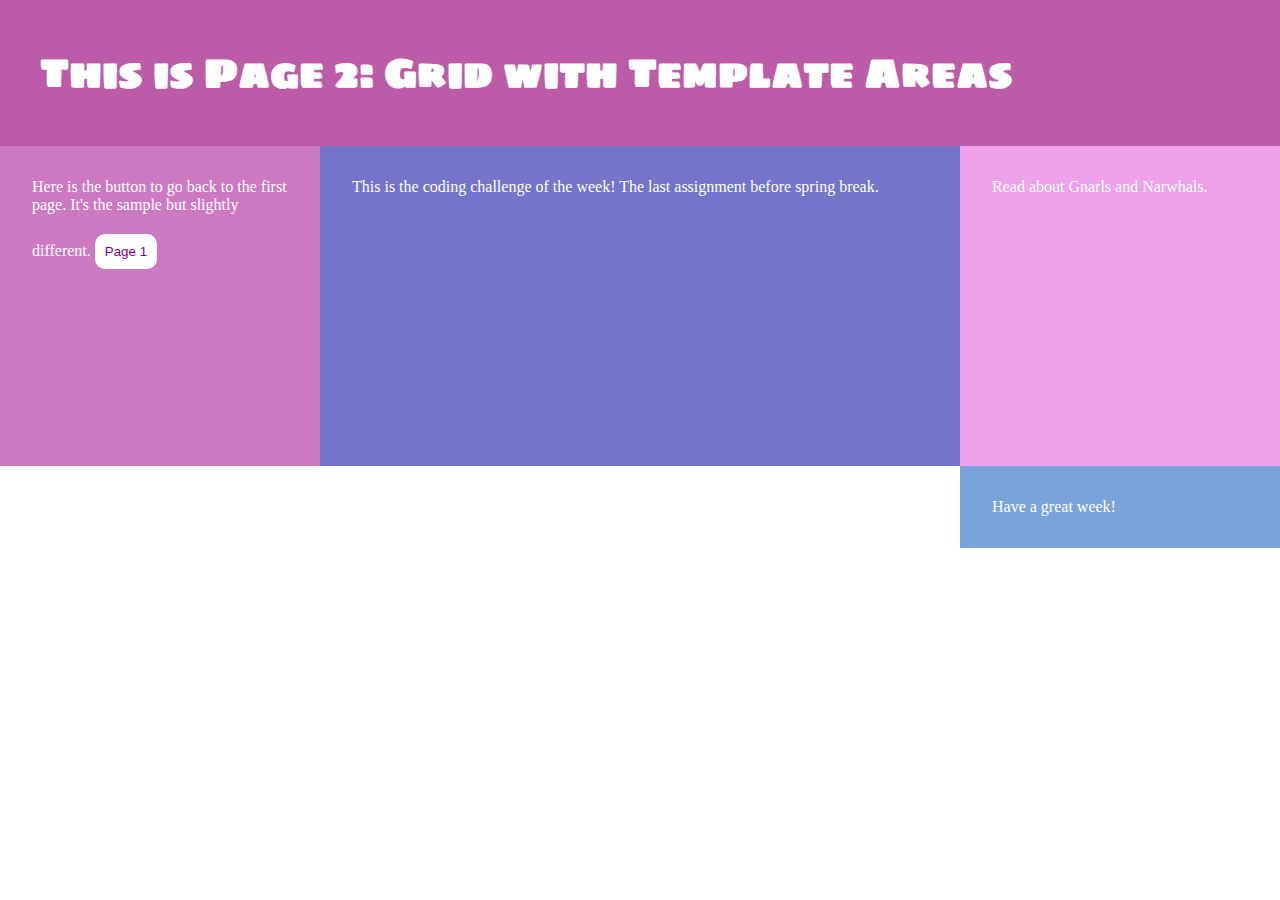
<file: Lecture Week 7/lectureweek7.html>
<!DOCTYPE html>
<html lang="en">
<head>
    <meta charset="UTF-8">
    <meta name="viewport" content="width=device-width, initial-scale=1.0">

    <link rel="stylesheet" href="lecture.css">

    <link rel="preconnect" href="https://fonts.googleapis.com">
	<link rel="preconnect" href="https://fonts.gstatic.com" crossorigin>
	<link href="https://fonts.googleapis.com/css2?family=Sigmar+One&display=swap" rel="stylesheet">

	<link rel="preconnect" href="https://fonts.googleapis.com">
	<link rel="preconnect" href="https://fonts.gstatic.com" crossorigin>
	<link href="https://fonts.googleapis.com/css2?family=Spline+Sans+Mono:ital,wght@0,300..700;1,300..700&display=swap" rel="stylesheet">


    <title>Week 7: Grid with Template Areas</title>
    <style>
    </style>
</head>
<body>
    <div class="envelope">
        <header>
            This is Page 2: Grid with Template Areas
        </header>
        <!-- We've simplifed and removed the section to demonstrate grid's power -->
        <div class="sidecol">
            Here is the button to go back to the first page. It's the sample but slightly different. 
            <button onclick="window.location.href='index.html'">Page 1</button>        
        </div>
        <div class="maincol">
            This is the coding challenge of the week! The last assignment before spring break. 
        </div>
        <div class="sidecol2">
            Read about Gnarls and Narwhals.
        </div>
        <footer>
            Have a great week!
        </footer>
    </div>
</body>
</html>
</file>
<file: index.css>
body {
    background-color: black;
    display: flex;
    justify-content: center;
    align-items: center;  
    height: 100vh;
    margin: 0;
}

.content {
    text-align: center;  
}

h1, p, h2 {
    margin: 10px 0;  
    color: white;
}

h1 {
    font-size: 60px;
    margin: 50px;
    font-family: "Sigmar One", serif;
}


.links {
    display: flex;
    flex-direction: column;  
    align-items: center;     
    margin: 20px;
    color: white;
}

a {
    text-decoration: none;  
    margin: 5px 0;          
    font-size: 18px;
}

button {
    padding: 20px;
    border-radius: 15px;
    color: white;
    background-color: purple;
    outline: none;
    font-size: 20px;
    border: none; 
    transition: background-color 0.3s ease, transform 0.3s ease; 
    margin: 10px;
}

button:hover {
    background-color: rgb(79, 43, 79);
    transform: scale(1.02); 
    cursor: pointer; 
}
</file>
<file: Lecture Week 2/main.css>
body {
    background-color: rgb(102, 96, 111);
    margin-left: 3em;
    margin-right: 3em;
 }


 .young-serif-regular {
    font-family: "Young Serif", serif;
    font-weight: 400;
    font-style: normal;
  }
  
 h1 {
    font-family: "Young Serif", serif;
    font-size: 5rem;
    font-weight: bold;
    font-style: normal;
    color: white;
    word-spacing: 0.02em;
    letter-spacing: 0.05em;
    text-align: right;
 }

 h2 {
    font-family: 'Times New Roman', Times, serif;
    font-size: 2.8rem;
    font-weight: bold;
    font-style: normal;
    letter-spacing: 0.015em;
    word-spacing: normal;
    color: white;
    text-align: center;
    margin-top: 0.8em;
    border: 4px solid white;
    border-radius: 25px;
    padding: 20px;
 }

 h3 {
    font-family:'Times New Roman', Times, serif;
    font-size: 2.4rem;
    font-weight: bold;
    font-style: normal;
    letter-spacing: 0.01em;
    word-spacing: left;
    color:white;
    text-align: left;
 }

 p, ol {
    font-family: Georgia, Times, 'Times New Roman', serif;
    font-size: 1.2rem;
    font-weight: normal;
    font-style: normal;
    letter-spacing: normal;
    word-spacing: normal;
    margin-bottom: 0.8em;
    text-indent: 1.8em;
    text-transform: none;
    text-align: left;
    line-height: 2em;
    color: rgb(204, 204, 204);
 }
</file>
<file: Lecture Week 6/lecture.css>
body {
    background-color: black;
    color: white;
    margin-left: 30px;
    font-family: "Spline Sans Mono", serif;
    font-weight: bold;
    font-size: 20px;
    animation: backgroundChange 6s infinite; /* Apply the animation */

}

@keyframes backgroundChange {
    0% {
        background-color: black;
    }

    50% {
        background-color: navy;
    }

    100% {
        background-color: black;
    }
}

h1 {
    font-size: 60px;
    font-family: "Sigmar One", serif;
    line-height: 55px;
}

.pmargins {
    margin-left: 40px;
    font-size: 15px;
}

.small {
    margin-left: 300px;
    font-size: 10px;
}

.colorbox {
    margin-left: 40px;
    padding: 1px;
}
</file>
<file: Lecture Week 7/index.css>
/* CSS Reset */
* {
    margin: 0;
    padding: 0;
    box-sizing: border-box;
}

body {
    background-color: rgb(255, 255, 255);
    color: white;
}

.envelope {
    width: 100%;
    background-color: rgb(255, 255, 255);
}

/* Horizontal Full-Width Menu */
header {
    width: 100%;
    
    /* Styling */
    background-color: rgb(188, 92, 169);
    padding: 1em;
    font-size: 40px;
    font-weight: bold;
    font-family: "Sigmar One", serif;
}

section {
    width: 100%;

    /* The Magic */
    display: flex;
    /* Highly recommend https://flexboxfroggy.com/ to teach you all of the flexbox properties */
    /* Another demo: https://codepen.io/enxaneta/full/adLPwv/ */
    /* Another guide: https://css-tricks.com/snippets/css/a-guide-to-flexbox/ */

    flex-direction: row; /* Default is row; Other values include: row-reverse, column, column-reverse */
    /* justify-content: flex-start, flex-end, center, space-between; positions child elements along the main axis which is horizontal if the flex-direction is a row. */
}

.sidecol {
    width: 25%;

    /* Styling */
    background-color: rgb(205, 121, 194);
    padding: 2em;
}

.maincol {
    width: 50%;

    /* Styling */
    background-color: rgb(116, 116, 203);
    padding: 2em;
    height: 20rem;
}

.sidecol2 {
    width: 25%;

    /* Styling */
    background-color: rgb(237, 162, 234);
    padding: 2em;
    /* height: 10rem; */
}


.bigfoot {
    width: 100%;
    display: flex;
    flex-direction: row-reverse;
}


footer {
    width: 100%;

    /* Styling */
    background-color: rgb(124, 162, 220);
    padding: 2em;
}


@media screen and (max-width: 500px) {
    section {
        flex-direction: column; /* arranges the child elements vertically in a column */
    }

    .sidecol {
        width: 100%;
    }

    .maincol {
        width: 100%;
    }

    .sidecol2 {
        width: 100%;
    }

    .bigfoot {
        flex-direction: column;
    }

    footer {
        width: 100%;
    }
}

button {
    padding: 10px;
    background-color: white;
    color: purple;
    border-radius: 10px;
    border-style: none;
    margin-top: 20px;
}
</file>
<file: Lecture Week 7/lecture.css>
/* CSS Reset */
* {
    margin: 0;
    padding: 0;
    box-sizing: border-box;
}

.envelope {
    width: 100%;
    background-color: rgb(255, 255, 255);
    /* height: 100vh;  If we don't specify this, then the height will be whatever height the content is */

    /* The Magic */
    display: grid;
    grid-template-columns: 25% 50% 25%;
    grid-template-rows: auto auto auto; 
    grid-template-areas:
        "header header header"
        "side1 main side2"
        ". . footer"; /* Period means empty */
    /* See: https://developer.mozilla.org/en-US/docs/Web/CSS/grid-template-areas */
}

header {
    grid-area: header;
    width: 100%;
    
    /* Styling */
    background-color: rgb(188, 92, 169);
    padding: 1em;
    font-size: 40px;
    font-weight: bold;
    font-family: "Sigmar One", serif;
}

.sidecol {
    grid-area: side1;

    /* Styling */
    background-color: rgb(205, 121, 194);
    padding: 2em;
}

.maincol {
    grid-area: main;

    /* Styling */
    background-color: rgb(116, 116, 203);
    padding: 2em;
    height: 20rem;
}

.sidecol2 {
    grid-area: side2;

    /* Styling */
    background-color: rgb(237, 162, 234);
    padding: 2em;
    /* height: 10rem; */
}

footer {
    grid-area: footer;

    /* Styling */
    background-color: rgb(124, 162, 220);
    padding: 2em;
}

@media screen and (max-width: 500px) {
    .envelope {
        grid-template-columns: 100%;
        grid-template-rows: auto;
        grid-template-areas:
            "header"
            "side1"
            "main"
            "side2"
            "footer";
    }
}

button {
    padding: 10px;
    background-color: white;
    color: purple;
    border-radius: 10px;
    border-style: none;
    margin-top: 20px;
}

body {
    background-color: rgb(255, 255, 255);
    color: white;
}
</file>
